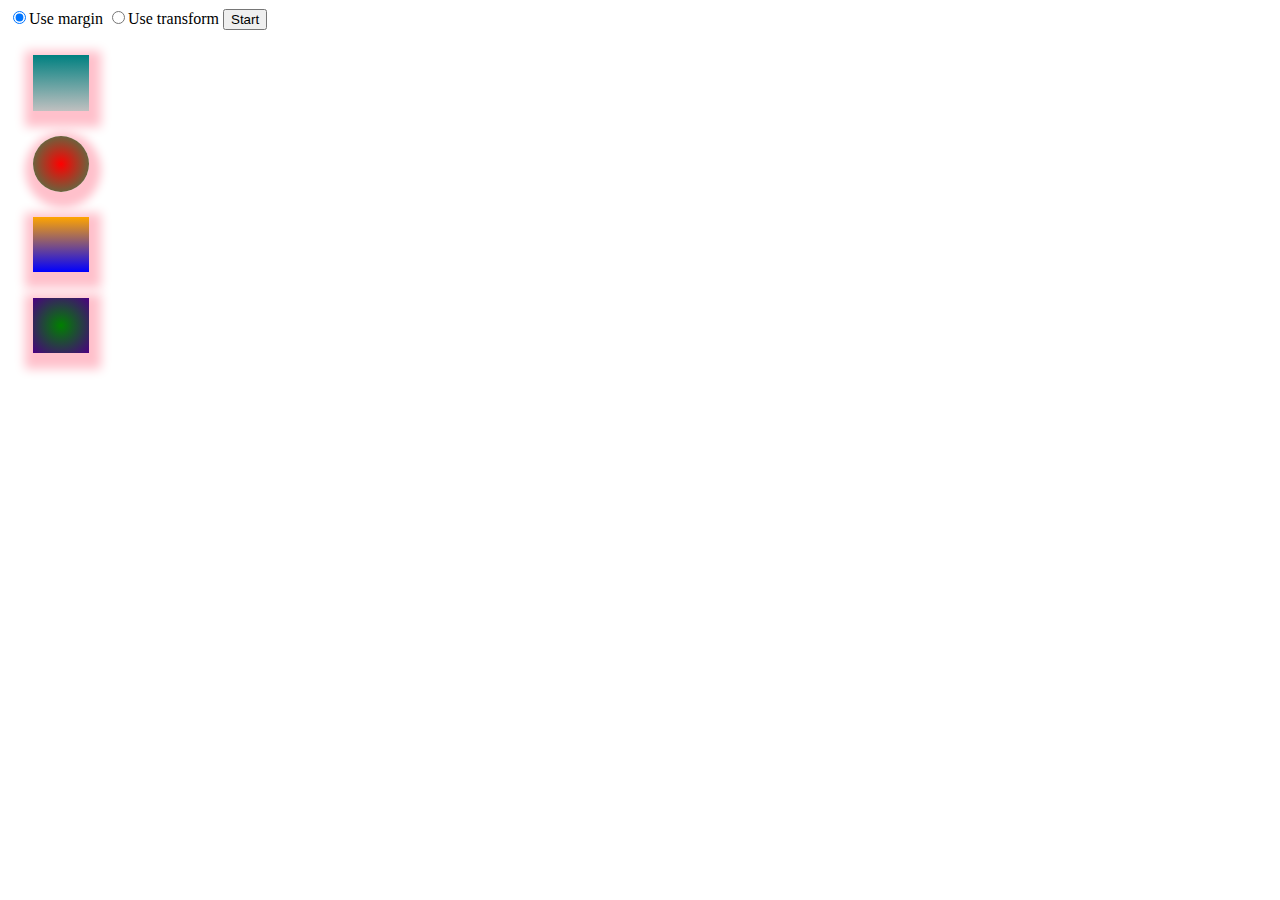
<file: animation-transform-margin/index.html>
<!DOCTYPE html>
<html>
  <head>
    <meta charset="UTF-8">
    <link href="css/style.css"rel="stylesheet"></link>
  </head>

<body>
  <span id="radio-group">
    <input id="use-margin" type="radio" name="transition-method" value="margin" checked="true">Use margin</input>
    <input id="use-transform" type="radio" name="transition-method" value="transform">Use transform</input>
  </span>

  <input id ="start-stop" type="button" name="start-stop" value="Start" />

    <div id="container">
      <div class="moving-box" id="moving-box1" id="moving-box-transform"></div>
      <div class="moving-box" id="moving-box2" id="moving-box-transform"></div>
      <div class="moving-box" id="moving-box3" id="moving-box-transform"></div>
      <div class="moving-box" id="moving-box4" id="moving-box-transform"></div>

    </div>

  <script type="text/javascript" src="js/main.js"></script>

</body>

</html>
</file>
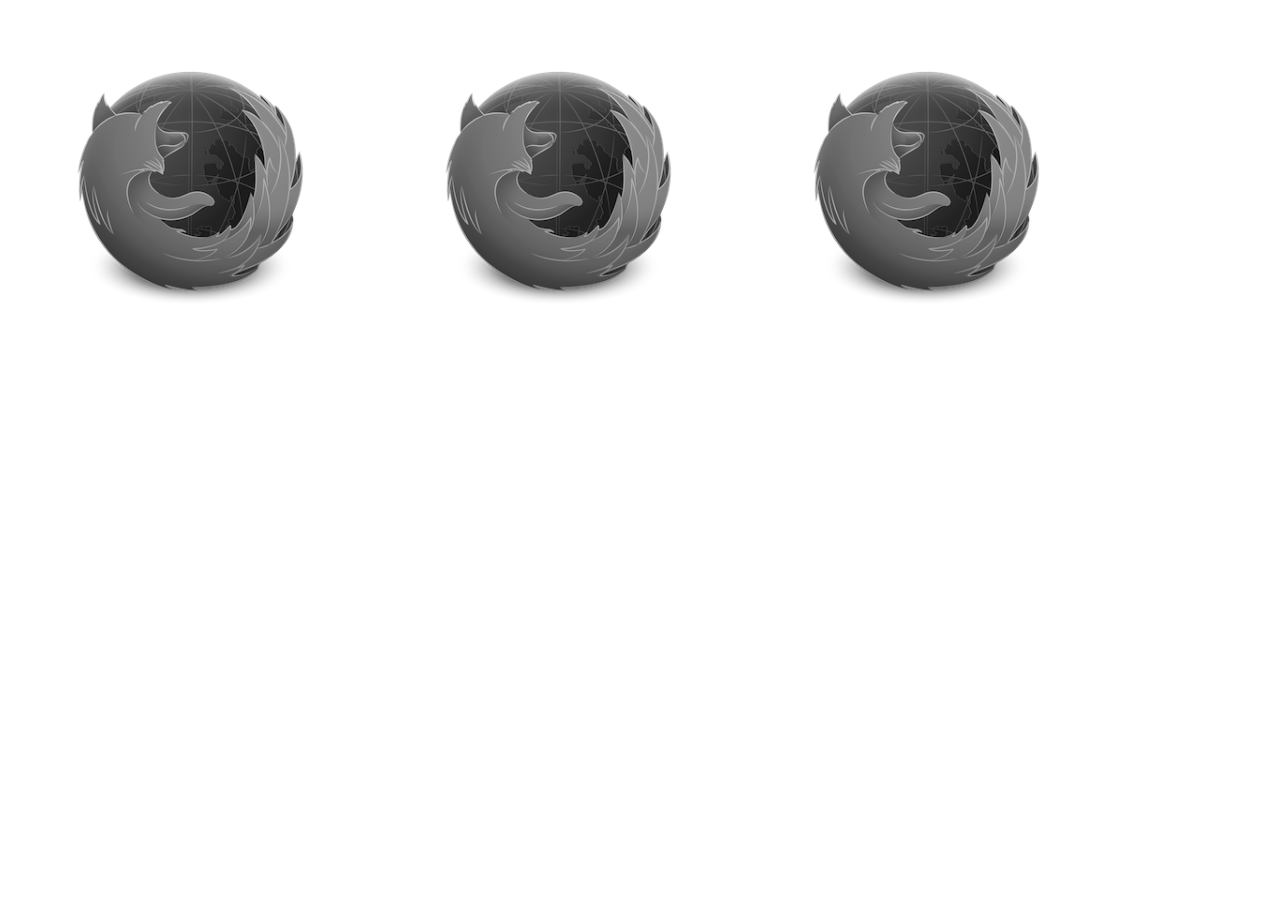
<file: expensive-paints/index.html>
<!DOCTYPE html>
<html>
  <head>
    <meta charset="UTF-8">
    <link href="css/style.css"rel="stylesheet"></link>
  </head>

<body>

   <div id="container">
      <span class="fancy-box"></span>
      <span class="fancy-box"></span>
      <span class="fancy-box"></span>
    </div>

</body>

</html>
</file>
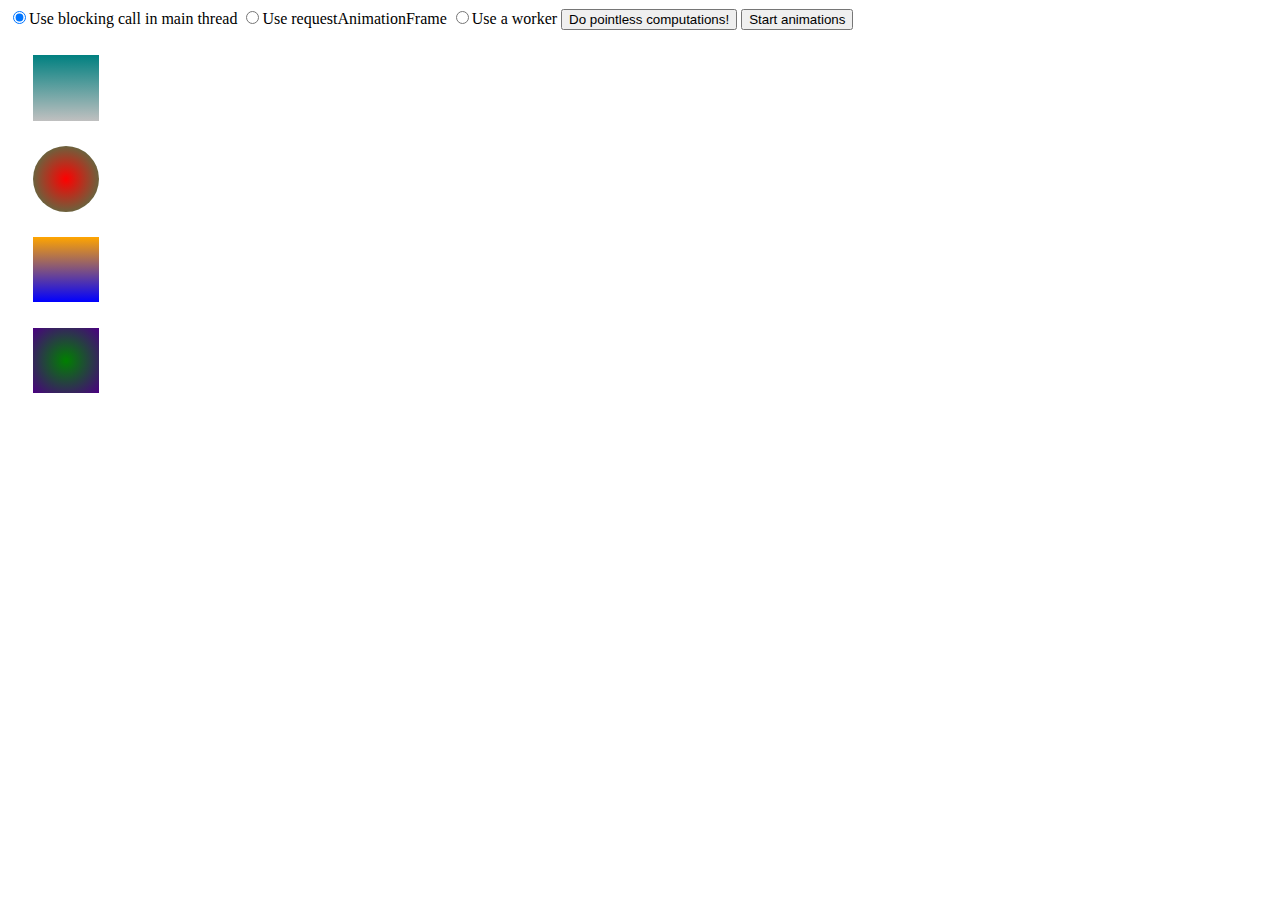
<file: js-worker/index.html>
<!DOCTYPE html>
<html>
  <head>
    <meta charset="UTF-8">
    <link href="css/style.css"rel="stylesheet"></link>
  </head>

  <body>

    <span id="radio-group">
      <input id="use-blocking-js" type="radio" name="worker" value="use-blocking-js" checked="true">Use blocking call in main thread</input>
      <input id="use-request-animation-frame" type="radio" name="worker" value="request-animation-frame">Use requestAnimationFrame</input>
      <input id="use-worker" type="radio" name="worker" value="use-worker">Use a worker</input>
    </span>

   <input id ="pointless-computations" type="button" name="pointless-computations" value="Do pointless computations!" />

   <input id ="start-stop" type="button" name="start-stop" value="Start animations" />

    <div id="container" class="use-transform">
      <div class="moving-box" id="moving-box1" id="moving-box-transform"></div>
      <div class="moving-box" id="moving-box2" id="moving-box-transform"></div>
      <div class="moving-box" id="moving-box3" id="moving-box-transform"></div>
      <div class="moving-box" id="moving-box4" id="moving-box-transform"></div>
    </div>

    <script type="text/javascript" src="js/blocking.js"></script>
    <script type="text/javascript" src="js/raf.js"></script>
    <script type="text/javascript" src="js/worker.js"></script>
    <script type="text/javascript" src="js/main.js"></script>
  </body>

</html>
</file>
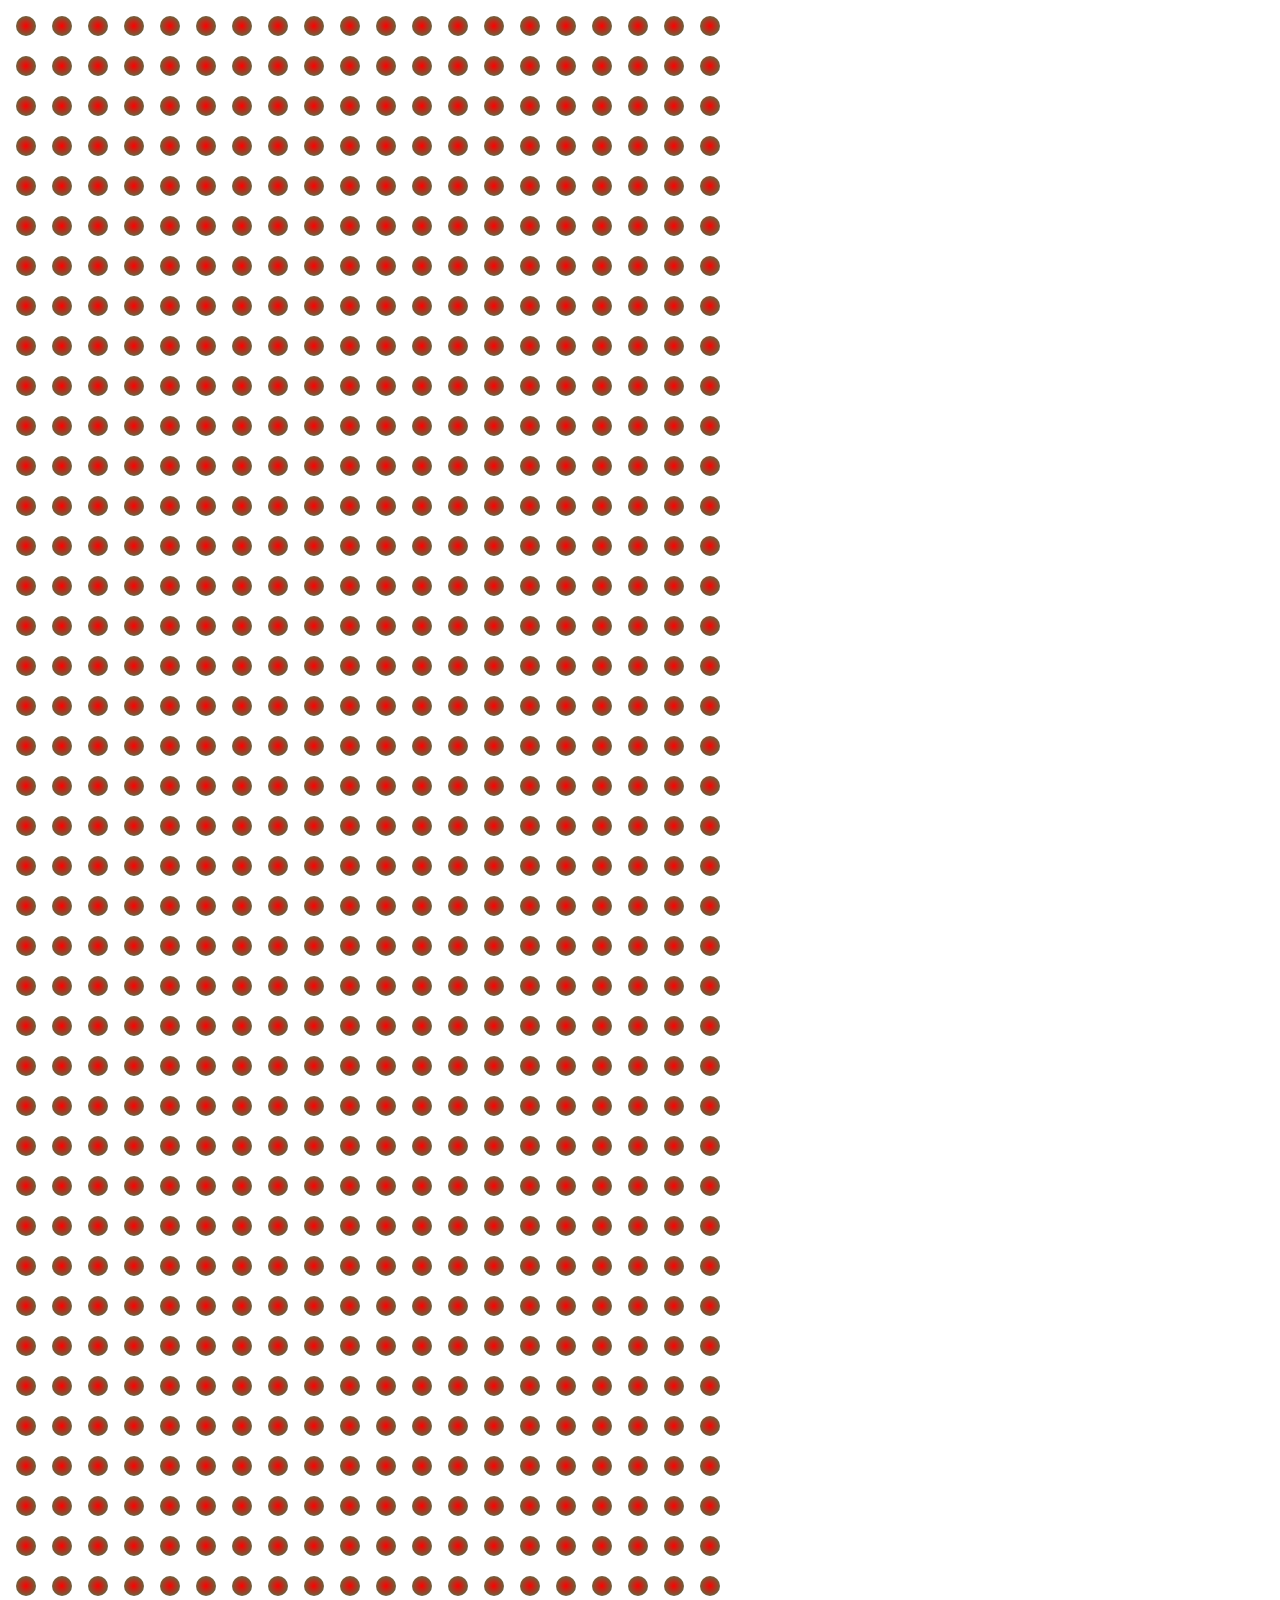
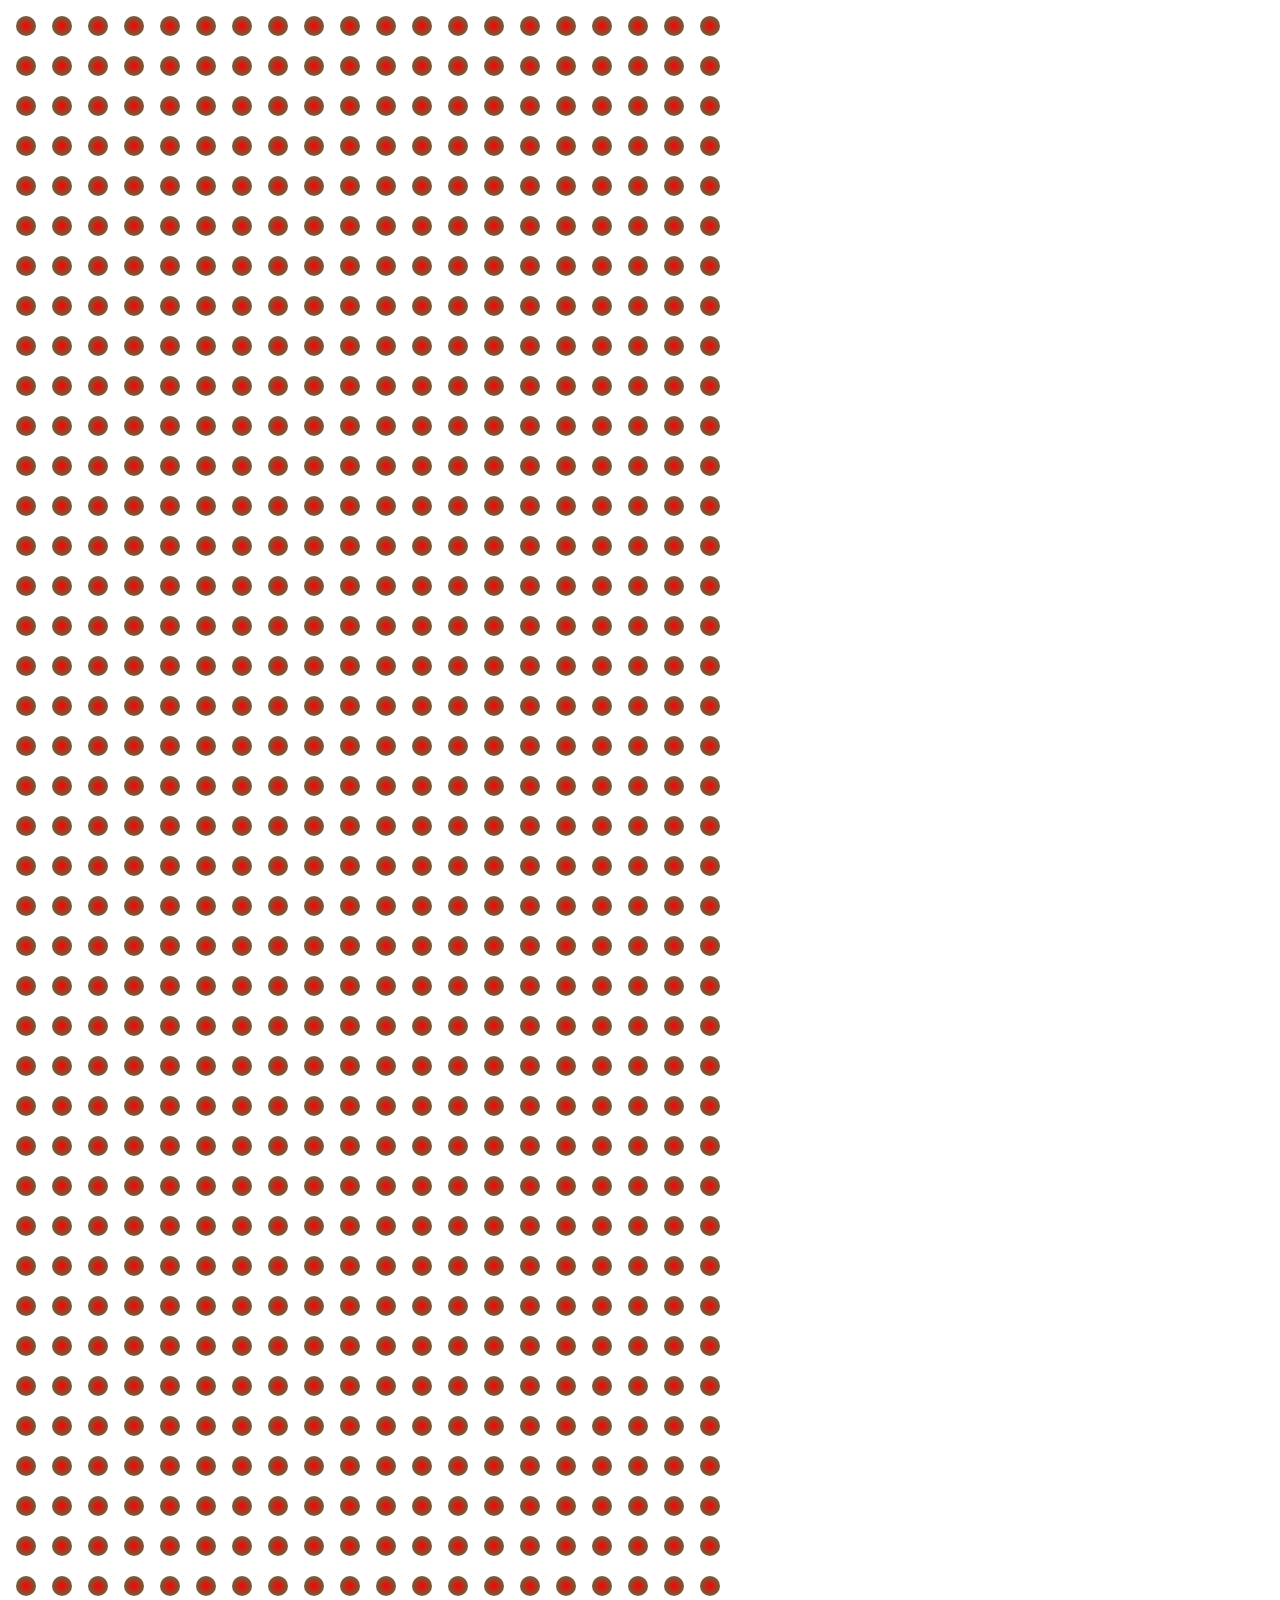
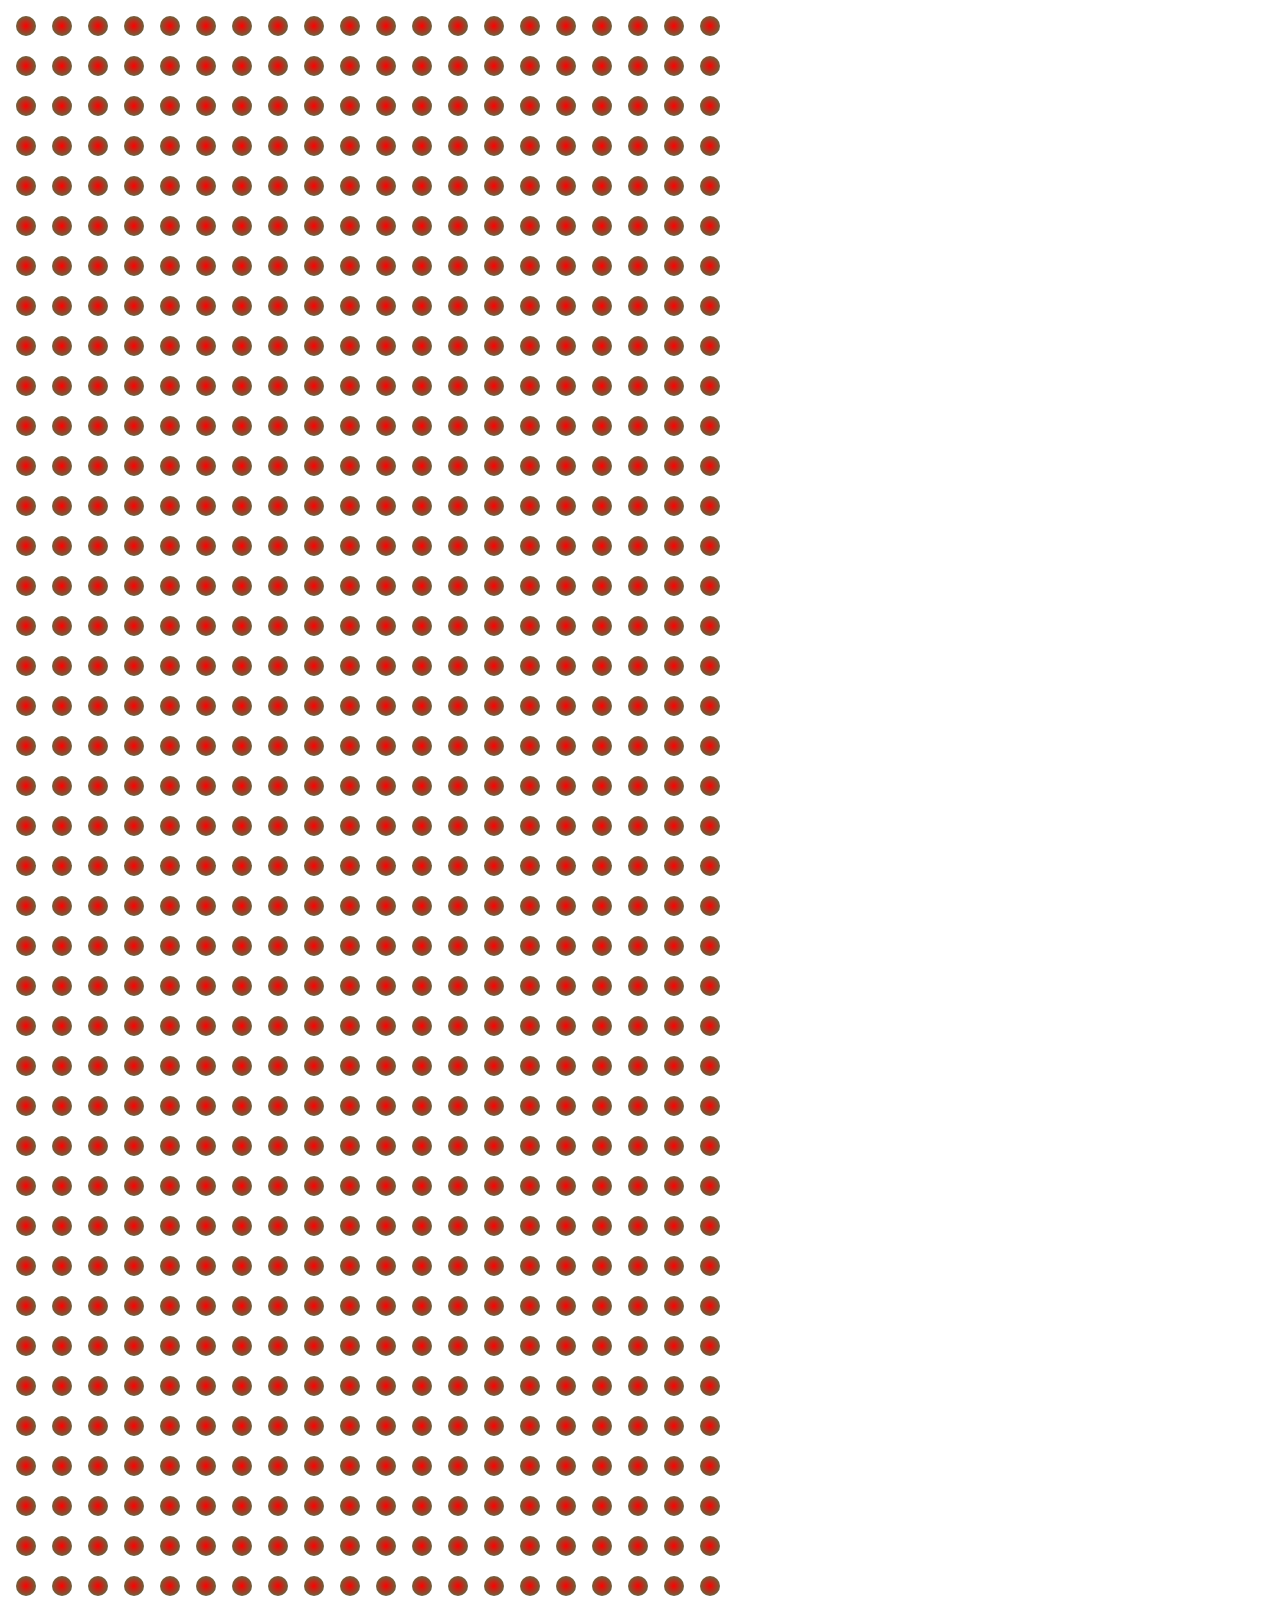
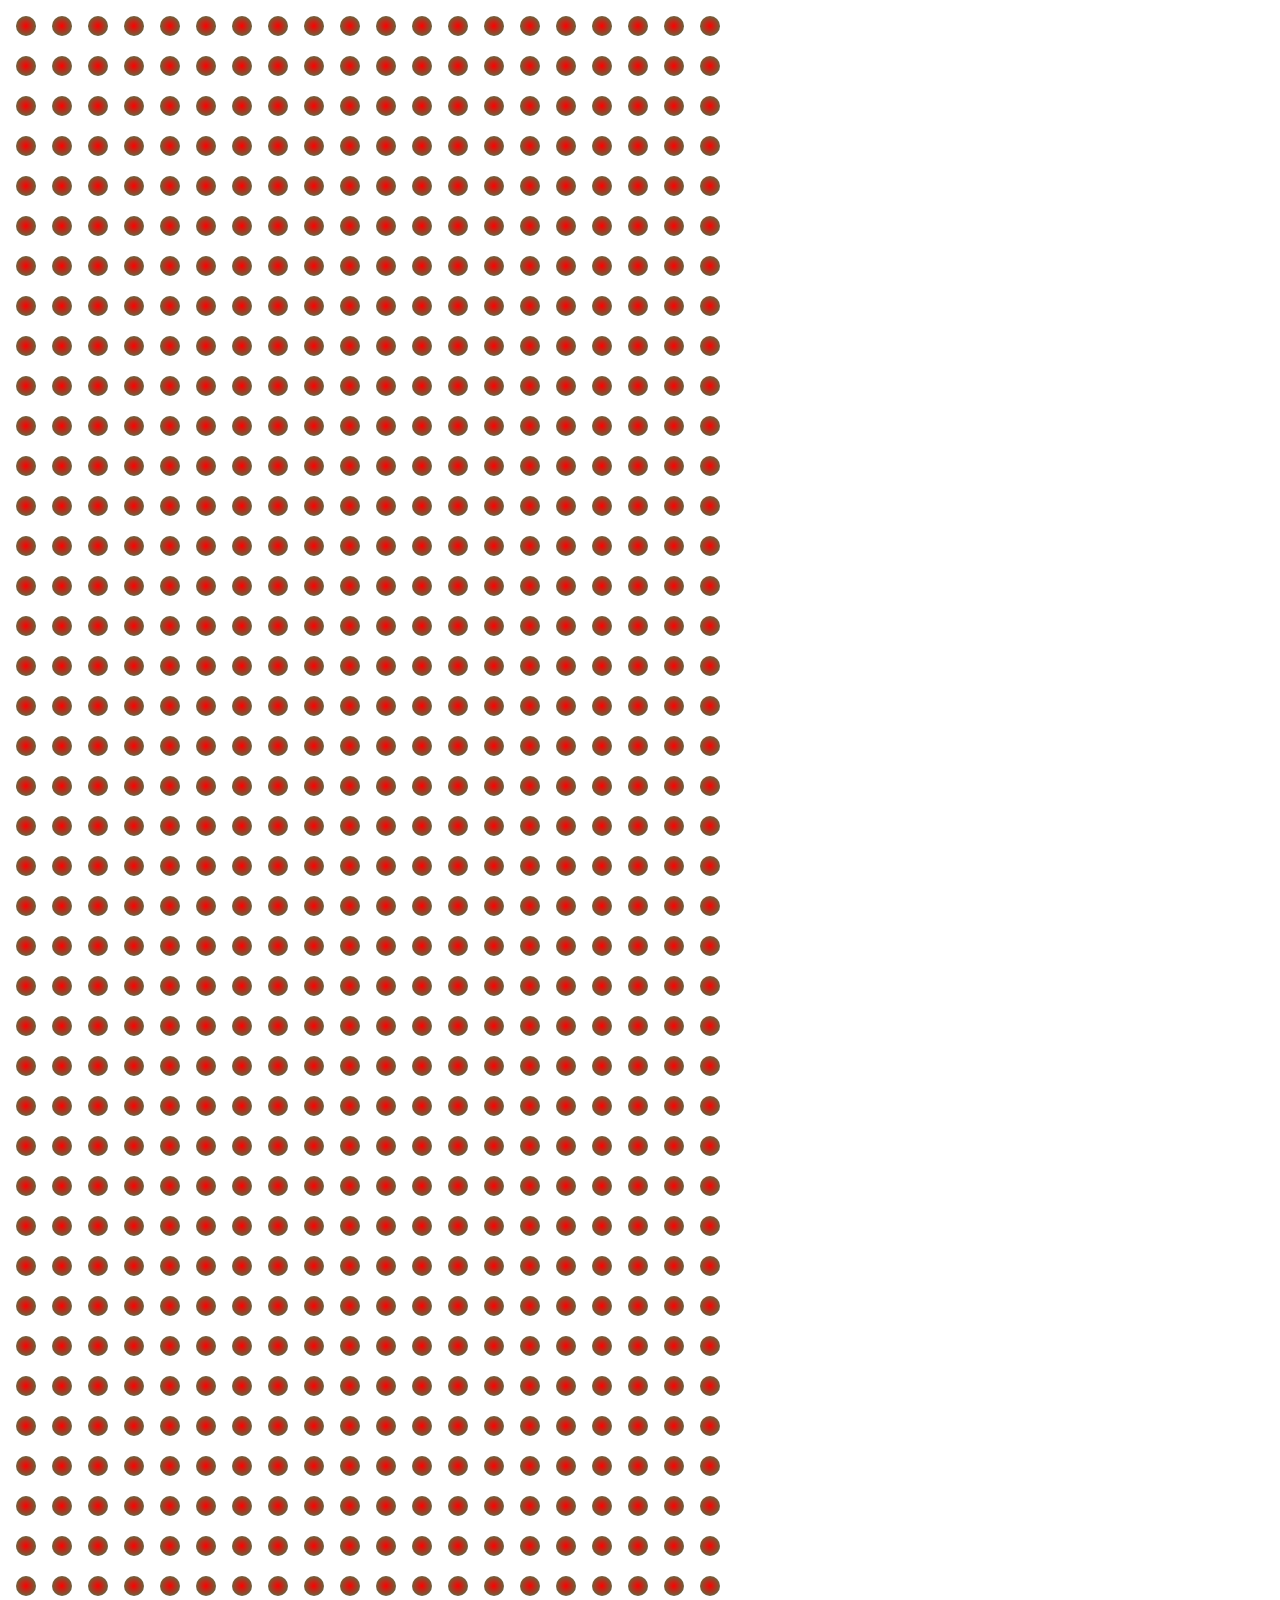
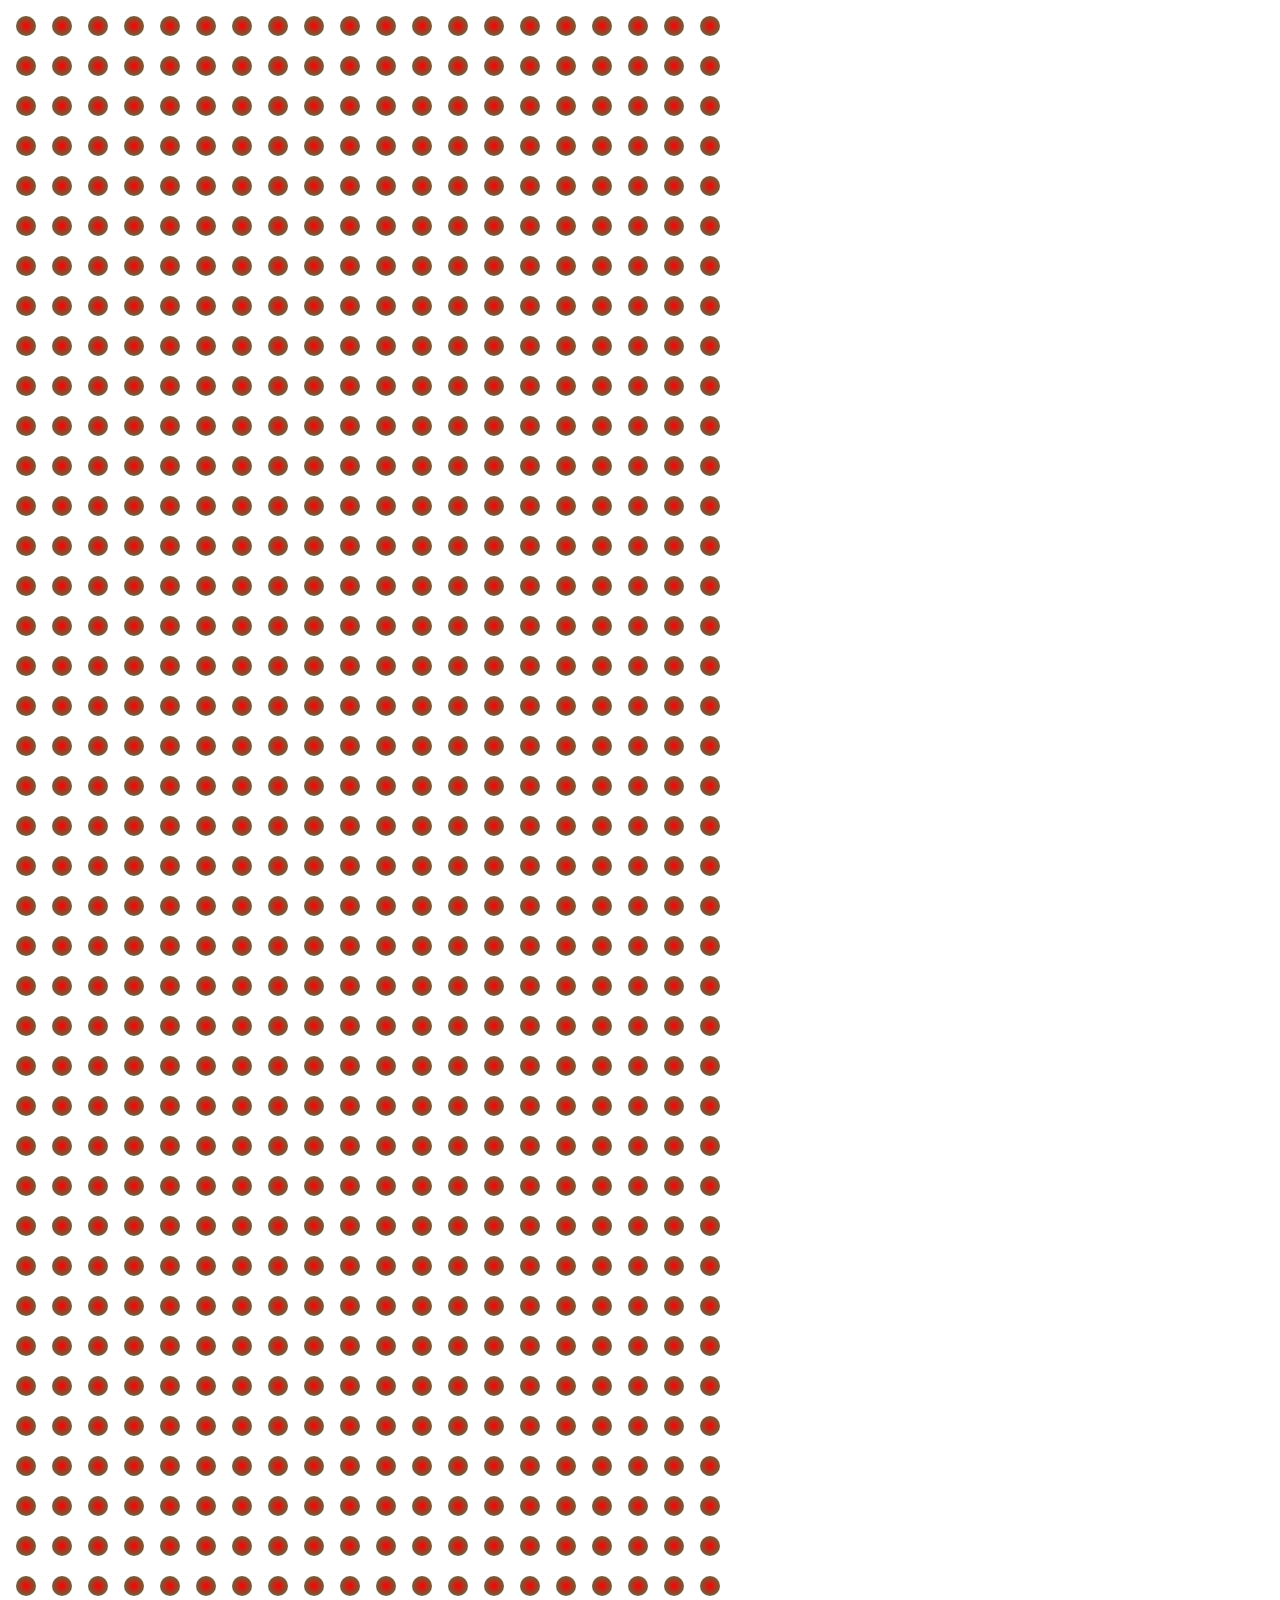
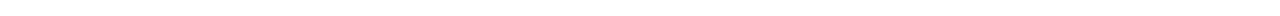
<file: dom-allocs/alloc.html>
<!DOCTYPE html>

<html>
  <head>
    <meta charset="utf-8">
    <link rel="stylesheet" href="styles/alloc.css"/>
  </head>

<body>
  
  <div id="container"></div>
    
  <script src="scripts/alloc.js"></script>

</body>

</html>
</file>
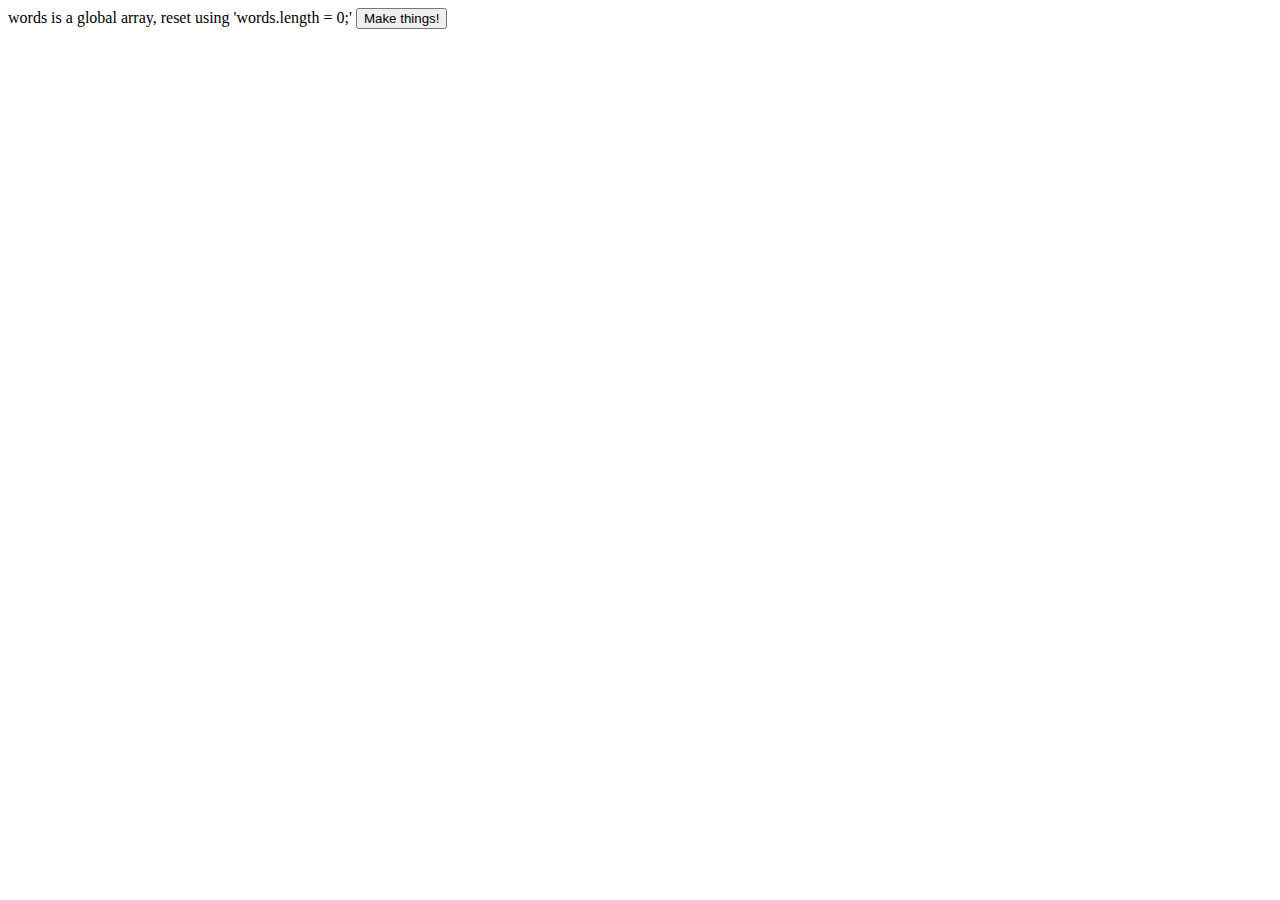
<file: js-allocs-1/alloc.html>
<!DOCTYPE html>

<html>
  <head>
    <meta charset="utf-8">
  </head>

<body>
words is a global array, reset using 'words.length = 0;'
  <button id ="make-things">Make things!</button>
  <script src="scripts/alloc.js"></script>

</body>

</html>
</file>
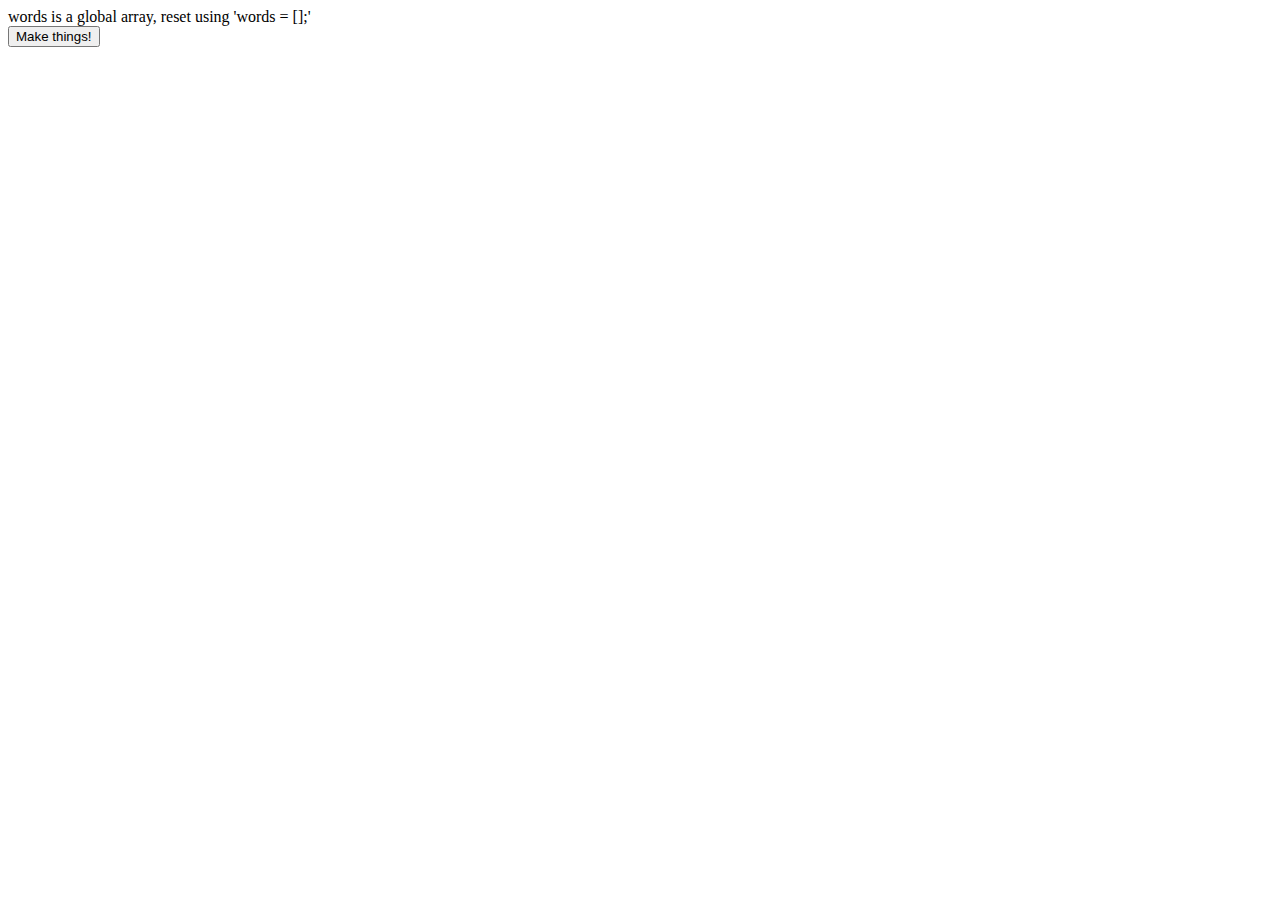
<file: js-allocs-2/alloc.html>
<!DOCTYPE html>

<html>
  <head>
    <meta charset="utf-8">
  </head>

<body>
words is a global array, reset using 'words = [];'<br/>
  <button id ="make-things">Make things!</button>
  <script src="scripts/alloc.js"></script>

</body>

</html>
</file>
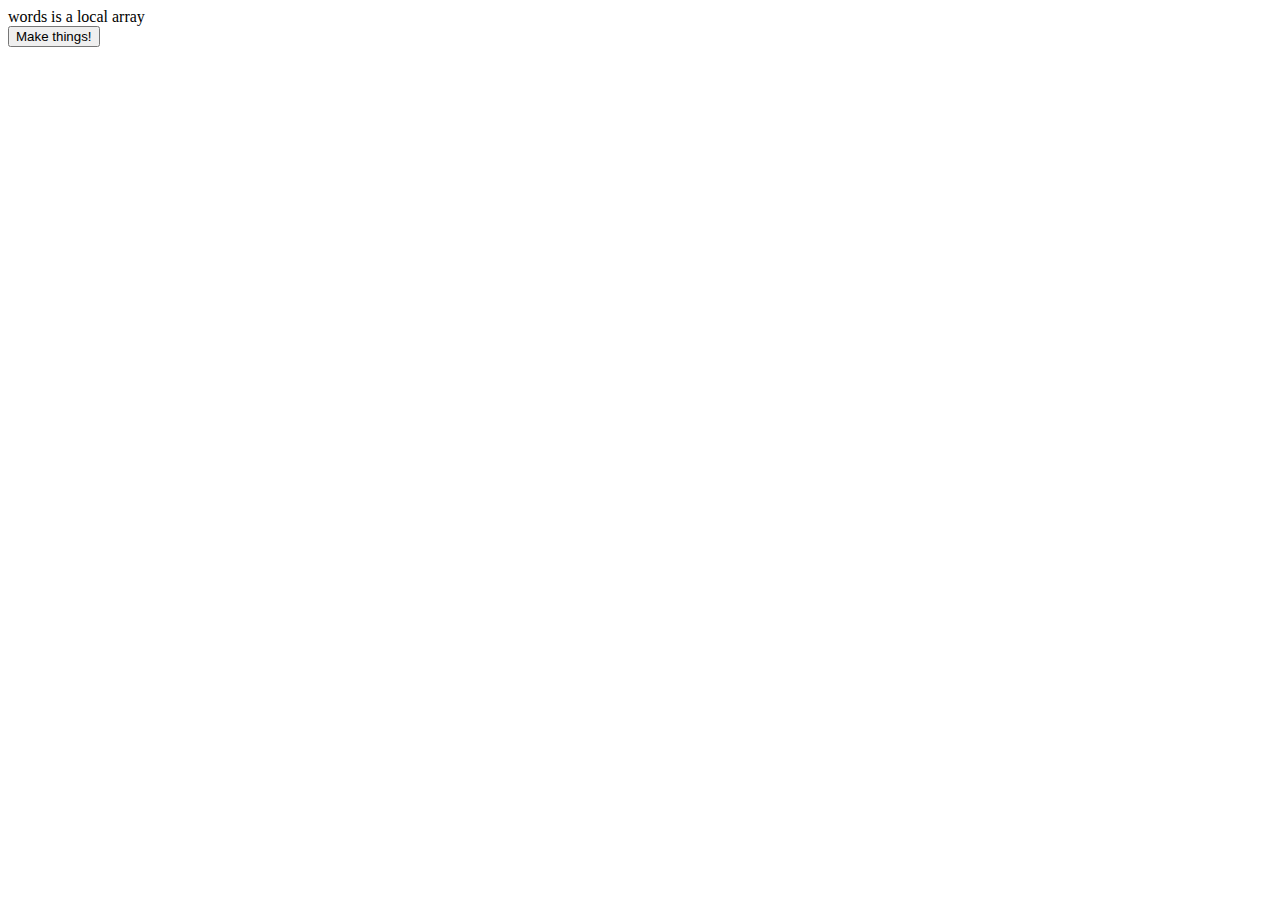
<file: js-allocs-3/alloc.html>
<!DOCTYPE html>

<html>
  <head>
    <meta charset="utf-8">
  </head>

<body>
words is a local array<br/>
  <button id ="make-things">Make things!</button>
  <script src="scripts/alloc.js"></script>

</body>

</html>
</file>
<file: animation-transform-margin/css/style.css>
.moving-box {
  color: white;
  font-size: xx-small;
  overflow:hidden;
  animation-timing-function: cubic-bezier(0.1, 0.7, 1.0, 0.1);
  animation-iteration-count: infinite;
  animation-direction: alternate;
  height: 5px;
  width: 5px;
  margin: 2%;
  padding: 2%;
  box-shadow: 2px 6px 10px 10px pink;
}

.use-transform.started > .moving-box {
  animation-name: use-transform;
}

.use-margin.started > .moving-box  {
  animation-name: use-margin;
}

#moving-box1 {
  animation-duration: 3s;
  background-image:
    linear-gradient(
      teal,
      silver
    );
}

#moving-box2 {
  border-radius: 100px;
  animation-duration: 2s;
  background-image:
    radial-gradient(
      red,
      seagreen
    );
}

#moving-box3 {
  animation-duration: 1s;
  background-image:
    linear-gradient(
      orange,
      blue
    );
}

#moving-box4 {
  background-color: pink;
  animation-duration: 0.5s;
  background-image:
    radial-gradient(
      green,
      indigo
    );
}

@keyframes use-transform {
  from {
    transform: translate(90vw);
  }
  
  to {
    transform: translate(0);
  }
}

@keyframes use-margin {
  from {
    margin-left: 90vw;
  }
  
  to {
    margin-left: 0;
  }
}
</file>
<file: expensive-paints/css/style.css>
.fancy-box {
  display: inline-block;
  margin: 2em;
  width: 300px;
  height: 300px;
  background: no-repeat center/80% url("../img/firefox-dev-ed_logo-only_1024.png");
  transition: all 0.5s ease-in;
  filter: grayscale(100%);

}

.fancy-box:hover {
  box-shadow: 2px 6px 10px 10px pink;
  filter: grayscale(0%);
}

.moving-box {
  animation-timing-function: cubic-bezier(0.1, 0.7, 1.0, 0.1);
  animation-iteration-count: infinite;
  animation-direction: alternate;
  height: 5px;
  width: 5px;
  margin: 2%;
  padding: 2%;
  box-shadow: 2px 6px 10px 10px pink;
}

.use-transform.started > .moving-box {
  animation-name: use-transform;
}

.use-margin.started > .moving-box  {
  animation-name: use-margin;
}

#moving-box1 {
  animation-duration: 3s;
  background-image:
    linear-gradient(
      teal,
      silver
    );
}

#moving-box2 {
  border-radius: 100px;
  animation-duration: 2s;
  background-image:
    radial-gradient(
      red,
      seagreen
    );
}

#moving-box3 {
  animation-duration: 1s;
  background-image:
    linear-gradient(
      orange,
      blue
    );
}

#moving-box4 {
  background-color: pink;
  animation-duration: 0.5s;
  background-image:
    radial-gradient(
      green,
      indigo
    );
}

@keyframes use-transform {
  from {
    transform: translate(90vw);
  }
  
  to {
    transform: translate(0);
  }
}

@keyframes use-margin {
  from {
    margin-left: 90vw;
  }
  
  to {
    margin-left: 0;
  }
}
</file>
<file: js-worker/css/style.css>
.moving-box {
  color: white;
  font-size: xx-small;
  overflow:hidden;
  animation-timing-function: cubic-bezier(0.1, 0.7, 1.0, 0.1);
  animation-iteration-count: infinite;
  animation-direction: alternate;
  height: 15px;
  width: 15px;
  margin: 2%;
  padding: 2%;
}

.use-transform.started > .moving-box {
  animation-name: use-transform;
}

#moving-box1 {
  animation-duration: 3s;
  background-image:
    linear-gradient(
      teal,
      silver
    );
}

#moving-box2 {
  border-radius: 100px;
  animation-duration: 2s;
  background-image:
    radial-gradient(
      red,
      seagreen
    );
}

#moving-box3 {
  animation-duration: 1s;
  background-image:
    linear-gradient(
      orange,
      blue
    );
}

#moving-box4 {
  background-color: pink;
  animation-duration: 0.5s;
  background-image:
    radial-gradient(
      green,
      indigo
    );
}

@keyframes use-transform {
  from {
    transform: translate(90vw);
  }
  
  to {
    transform: translate(0);
  }
}
</file>
<file: dom-allocs/styles/alloc.css>
.toolbarbutton {
  display: inline-block;
  width: 20px;
  height: 20px;
  margin: 0.5em;
  background-image: radial-gradient(#F00, #2E8B57);
  border-radius: 20px;
}
</file>
